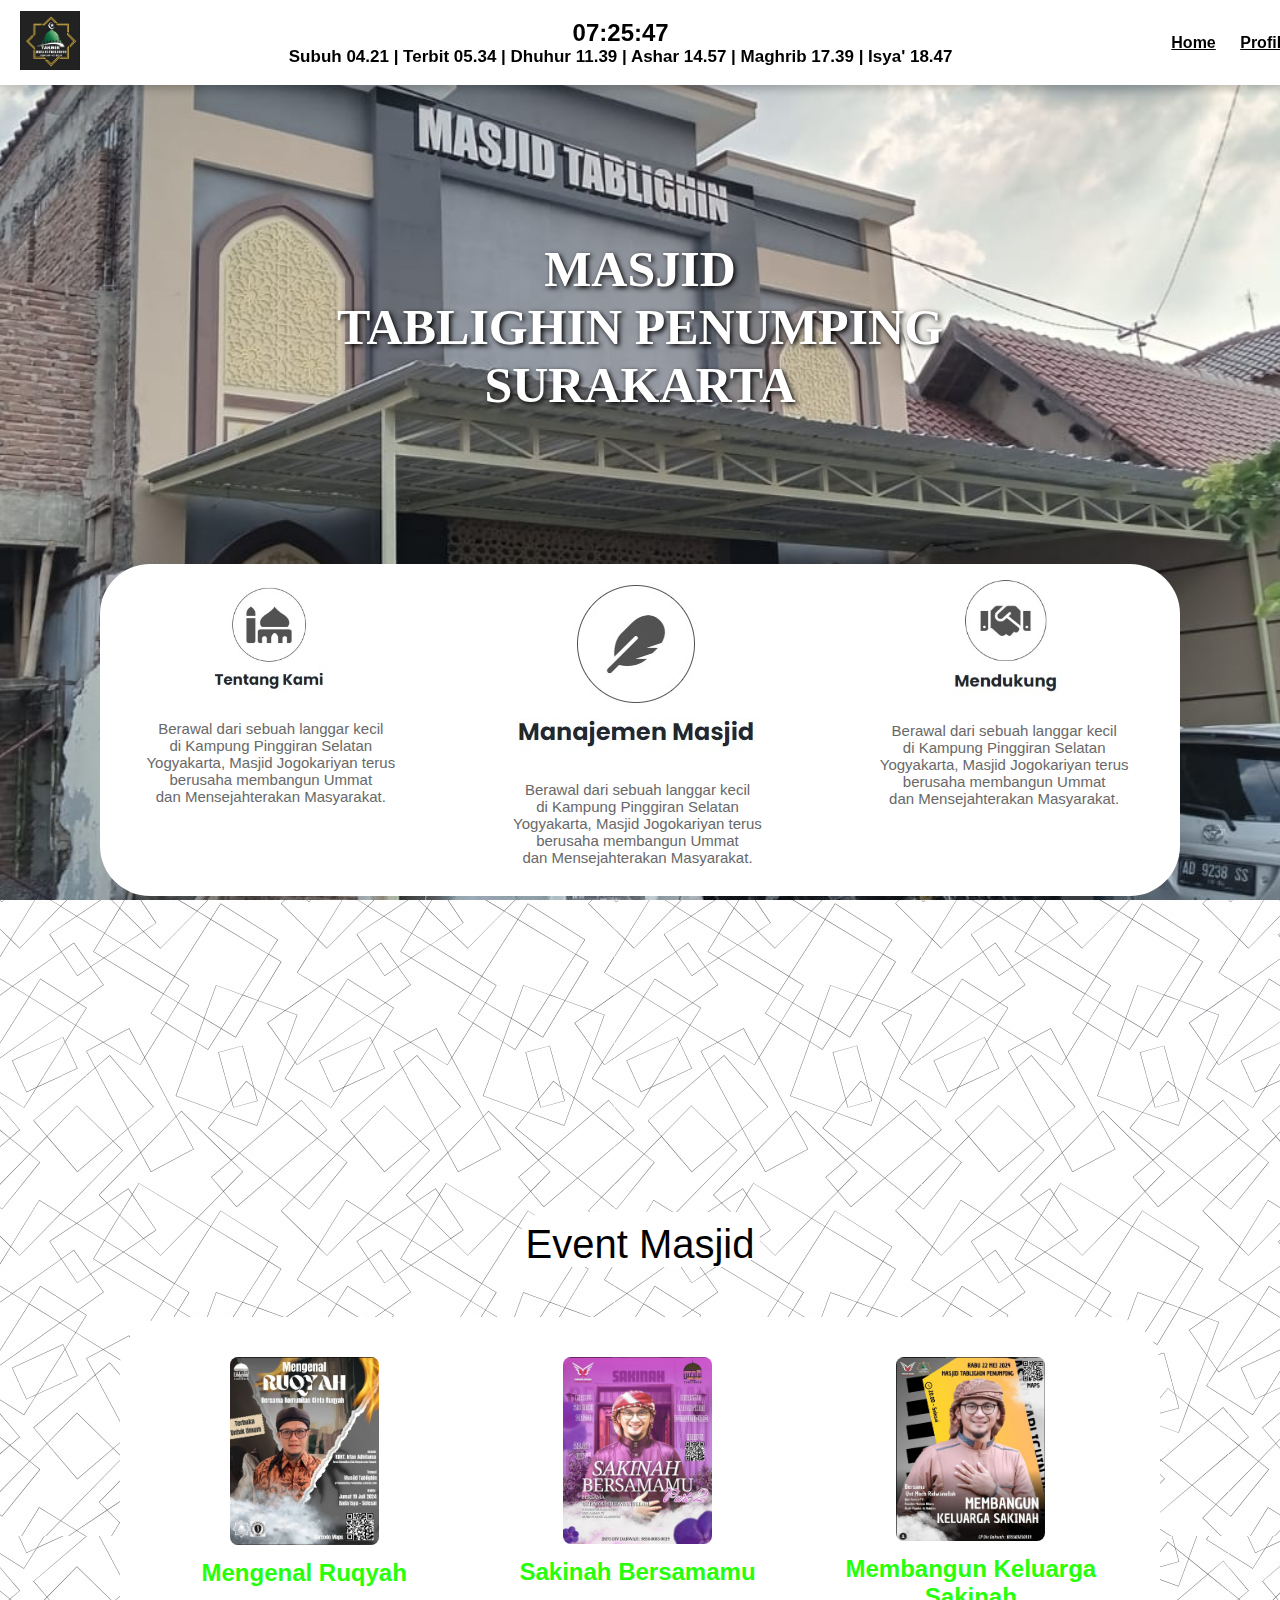
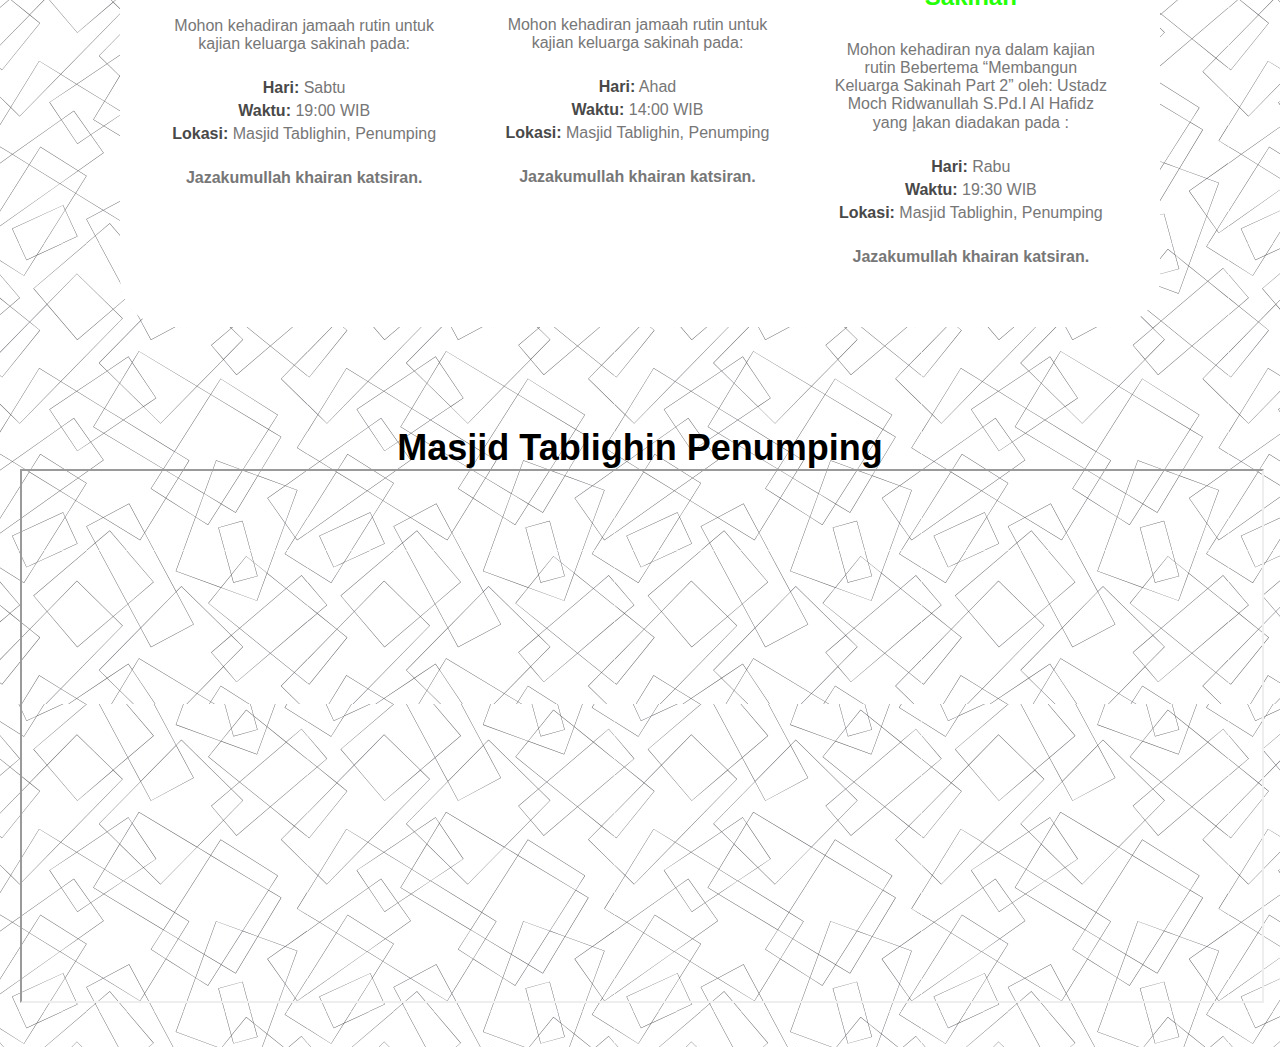
<file: index.html>
<!DOCTYPE html>
<html lang="en">
<head>
    <meta charset="UTF-8">
    <meta name="viewport" content="width=device-width, initial-scale=1.0">
    <title>Masjid Tablighin Penumping</title>
    <link rel="stylesheet" href="Style.css">
</head>
<body class="body-pertama" id="home">
    <header class="header-pertama"> 
        <div class="logo">
            <img src="logo.jpg" alt="Masjid Tablighin Logo" >
        </div>
        <div class="prayer-times">
            <div class="time" id="clock">00:00:00</div>
            <div class="jamsholat">Subuh 04.21    |    Terbit 05.34    |    Dhuhur 11.39    |    Ashar 14.57    |    Maghrib 17.39    |    Isya' 18.47</div>
        </div>
        <nav>   
            <a href="#home">Home</a>
            <a href="#profile">Profile</a> 
        </nav>
    </header>

    <!-- Main Pertama -->
    <main class="main-pertama">
        <section class="welcome">
            <h1>MASJID <br> TABLIGHIN PENUMPING <br> SURAKARTA</h1>
        </section>
        <section class="TentangKami">
            <div class="tk ">
                <img src="kami.jpg" class="kami-img">
                <p class="ptk">Berawal dari sebuah langgar kecil <br> di Kampung Pinggiran Selatan <br>
                    Yogyakarta, Masjid Jogokariyan terus <br> berusaha membangun Ummat <br>
                    dan Mensejahterakan Masyarakat.</p>
            </div>
            <div class="tk ">
                <img src="manajemen.jpg" class="manajemen-img">
                <p class="ptk">Berawal dari sebuah langgar kecil <br> di Kampung Pinggiran Selatan <br>
                    Yogyakarta, Masjid Jogokariyan terus <br> berusaha membangun Ummat <br>
                    dan Mensejahterakan Masyarakat.</p>
            </div>
            <div class="tk ">
                <img src="mendukung.jpeg" alt="Mengenal Ruqyah" class="kami-img">
                <p class="ptk">Berawal dari sebuah langgar kecil <br> di Kampung Pinggiran Selatan <br>
                    Yogyakarta, Masjid Jogokariyan terus <br> berusaha membangun Ummat <br>
                    dan Mensejahterakan Masyarakat.</p>
            </div>
        </section>
    </main>

    <!-- Main Kedua -->
    <main class="main-kedua">
        <div class="textmasjid">
            <span class="text">Event Masjid</span>
        </div>
        <section class="events">
            <div class="event">
                <img src="ruqyah.jpg" alt="Mengenal Ruqyah" class="event-img">
                <h2>Mengenal Ruqyah</h2>
                <p>Mohon kehadiran jamaah rutin untuk kajian keluarga sakinah pada:</p>
                <ul>
                    <li><strong>Hari:</strong> Sabtu</li>
                    <li><strong>Waktu:</strong> 19:00 WIB</li>
                    <li><strong>Lokasi:</strong> Masjid Tablighin, Penumping</li>
                </ul>
                <p><strong>Jazakumullah khairan katsiran.</strong></p>
            </div>

            <div class="event">
                <img src="sakinah.jpg" alt="Sakinah Bersamamu" class="event-img">
                <h2>Sakinah Bersamamu</h2>
                <p>Mohon kehadiran jamaah rutin untuk kajian keluarga sakinah pada:</p>
                <ul>
                    <li><strong>Hari:</strong> Ahad</li>
                    <li><strong>Waktu:</strong> 14:00 WIB</li>
                    <li><strong>Lokasi:</strong> Masjid Tablighin, Penumping</li>
                </ul>
                <p><strong>Jazakumullah khairan katsiran.</strong></p>
            </div>

            <div class="event">
                <img src="keluarga-sakinah.jpg" alt="Membangun Keluarga Sakinah" class="event-img">
                <h2>Membangun Keluarga Sakinah</h2>
                <p>Mohon kehadiran nya dalam kajian rutin Bebertema “Membangun Keluarga Sakinah Part 2” 
                    oleh: Ustadz Moch Ridwanullah S.Pd.I Al Hafidz yang إakan diadakan pada :</p>   
                <ul>
                    <li><strong>Hari:</strong> Rabu</li>
                    <li><strong>Waktu:</strong> 19:30 WIB</li>
                    <li><strong>Lokasi:</strong> Masjid Tablighin, Penumping</li>
                </ul>
                <p><strong>Jazakumullah khairan katsiran.</strong></p>
            </div>
        </section>
        <section class="google maps">
            <h1 class="teksmaps">Masjid Tablighin Penumping</h1>
            <iframe src="https://www.google.com/maps/embed?pb=!1m18!1m12!1m3!1d3955.064955974239!2d110.80359767411682!3d-7.567897574744174!2m3
            !1f0!2f0!3f0!3m2!1i1024!2i768!4f13.1!3m3!1m2!1s0x2e7a15004a0ef4bd%3A0x9bd80b4fdfb017e5!2sMASJID%20TABLIGHIN%20PENUMPING!5e0!3m2!1s
            id!2sid!4v1728483765374!5m2!1sid!2sid" width="100%" height="530" style="border:1;" allowfullscreen="" loading="lazy" referrerpolicy="no-referrer-when-downgrade"></iframe>
        </section>

    </main>

    <!-- JavaScript untuk menampilkan waktu -->
    <script>
        function updateClock() {
    const clockElement = document.getElementById('clock');
    const now = new Date();
    
    // Mendapatkan jam, menit, dan detik
    let hours = now.getHours();
    let minutes = now.getMinutes();
    let seconds = now.getSeconds();

    // Menambahkan 0 di depan angka jika kurang dari 10
    hours = hours < 10 ? '0' + hours : hours;
    minutes = minutes < 10 ? '0' + minutes : minutes;
    seconds = seconds < 10 ? '0' + seconds : seconds;

    // Format waktu yang akan ditampilkan
    const timeString = `${hours}:${minutes}:${seconds}`;
    
    // Memperbarui elemen HTML dengan waktu sekarang
    clockElement.textContent = timeString;
}


        // Memperbarui jam setiap detik
        setInterval(updateClock, 1000);

        // Memanggil fungsi pertama kali agar langsung menampilkan waktu tanpa menunggu interval pertama
        updateClock();
    </script>
</body>
</html>
</file>
<file: Style.css>
/* General Styling */
.body-pertama{
    font-family: Arial, sans-serif;
    margin: 0;
    padding: 0;
    background-image: url('wa1.jpg');
    box-sizing: border-box;
    height: 100%;
    width: 100%;
}

.header-pertama{
    position: fixed; 
    background-color: #ffffff;
    width: 100%;
    height: 5%;
    top: 0;
    left: 0;
    z-index: 1000; 
    padding: 20px; 
    box-shadow: 0 4px 8px rgba(0, 0, 0, 0.2); 
}

header .logo img {
    width: 60px;
}

header .prayer-times {
    text-align: center;
    font-size: 17px;
    color: #000000;
    font-family: sans-serif;
}

header .prayer-times .time {
    font-size: 24px;
    font-weight: bold;
    color: #000000;
}

header .prayer-times .jamsholat{
    color: #000000;
    font-weight: bold;}

header nav a {
    color: #000000;
    margin: 10px;
    font-size: 16px;
    font-weight: bold;
    font-family: 'Trebuchet MS', 'Lucida Sans Unicode', 'Lucida Grande', 'Lucida Sans', Arial, sans-serif;
}

header nav a:hover{
    color: #26ff09;
}

.container {
    text-align: center;
  }

/* Main Pertama */
.main-pertama {
    background-image: url('mstablighin.jpg');
    background-attachment: fixed;
    background-size: cover;
    background-position: center; 
    background-repeat: no-repeat;
    text-align: center;
    padding-bottom: 50px;
    height: 100vh;
    width: 100%;
}

.welcome h1 {   
    font-size: 50px;
    color: #ffffff;
    text-align: center;
    padding-top: 240px;
    font-family: Cambria, Cochin, Georgia, Times, 'Times New Roman', serif;
    text-shadow: 2px 2px 5px rgba(0, 0, 0, 1);
    justify-content: center;
    display: flex;
    width: 100%;
    height: auto;
}

header {
    display: flex;
    justify-content: space-between;
    align-items: center;
    padding: 10px;
}

.text-background {
    background-color: #008000;
    color: white;
    padding: 5px; 
    border-radius: 5px; 
}

header .event p{
    text-align: center;
    font-size: 14px
    padding 10px;
}

header {
    text-align: center;

}

h1 {
    margin: 0;
    font-size: 36px;
}

.TentangKami{
    display: grid;
    grid-template-columns: repeat(auto-fit, minmax(300px, 1fr));
    gap: 20px;
    margin: 150px 100px 100px 100px;
    background-color:#ffffff;
    border-radius: 50px;
}

.tk{
    border-radius: 8px;
    padding: 10px 10px 5px 5px;
    text-align: center;
}

.kami-img{
    max-width: 50%;
    border-radius: 8px;
}

.ptk{
    margin-top: 5px;
    text-align: center;
    color: #686868;
    font-size: 15px;    
}

.manajemen-img{
    height: auto;
    width: auto;
}

/* Main Kedua */
.main-kedua{
    margin-top: 15%;
    padding: 40px 20px;
    padding: 20px;
}

.textmasjid{
    background-color: #ffffff;
    background-size: cover;
    background-position: center; 
    background-repeat: no-repeat;
    margin: 0 500px 0 500px;
    border-radius: 50px;
}

.text{
    display: flex;
    justify-content: center; 
    align-items: center; 
    width: 100%; 
    color: #000000;
    font-size: 40px;
    font-style: bold;
    padding-top : 10px;
    margin-top: 50px;
    margin-bottom: 20px;
    font-family: 'Gill Sans', 'Gill Sans MT', Calibri, 'Trebuchet MS', sans-serif;
}

.events {
    background-color: rgb(255, 255, 255);
    background-attachment: fixed;
    background-size: cover;
    background-position: center; 
    background-repeat: no-repeat;
    text-align: center;
    display: grid;
    grid-template-columns: repeat(auto-fit, minmax(300px, 1fr));
    gap: 20px;
    margin: 50px 100px 100px 100px;
    padding: 30px;
    border-radius:50px;
    font-family: 'Gill Sans', 'Gill Sans MT', Calibri, 'Trebuchet MS', sans-serif;
}

.event {
    border-radius: 8px;
    padding: 10px 10px 5px 5px;
    text-align: center;

}

.event-img {
    max-width: 50%;
    border-radius: 8px;
}

h2 {
    margin-top: 10px;
    font-size: 24px;    
    color: #26ff09;
}

p, ul {
    padding: 10px;
    text-align: center;
    color: #777777;
}

ul {
    list-style: none;
    padding: 0;
}

ul li {
    margin: 5px 0;
}

ul li strong {
    color: #494949;
}

footer {
    text-align: center;
    padding: 10px;
    background-color: #008000;
    color: white;
    margin-top: 40px;
}
.maps{
    text-align: center;
    margin-bottom: 20px;
}

/* Additional for Profile Page */
.body-profile {
    font-family: Arial, sans-serif;
    margin: 0;
    padding: 0;
    background-color: #ffffff;
    text-align: center;
    width: 100%;
    box-sizing: border-box;
}

.header-profile{
    position: fixed; 
    background-color: #ffffff;
    width: 100%;
    height: 5%;
    top: 0;
    left: 0;
    z-index: 1000; 
    padding: 20px; 
    box-shadow: 0 4px 8px rgba(0, 0, 0, 0.2); 
}

header .logo img {
    width: 60px;
}

header .prayer-times {
    text-align: center;
    font-size: 17px;
    color: #000000;
    font-family: sans-serif;
}

.prayer-times .time {
    font-size: 24px;
    font-weight: bold;
    color: #000000;
}

.prayer-times .jamsholat{
    color: #000000;
    font-weight: bold;
    font-family: sans-serif;
}

.main-profile {
    background-image: url('mstablighin.jpg');
    background-attachment: fixed;
    background-size: cover;
    background-position: center; 
    background-repeat: no-repeat;
    text-align: center;
    height: 100vh;
    width: 100%;
}

.profile-info h1m1 {
    padding-top: 20px;
    font-size: 32px;
    margin-bottom: 20px;
    color: #000000;
}

.span1{
    font-size: 25px;
    text-align: justify;
    font-weight: bold;
    margin-bottom: 10px;
}
.h1m2{
    font-size: 18px;
    text-align: justify;
    margin-top: 5px;
    margin-bottom: 50px;  
    font-family: serif;
}
.teksmaps {
    justify-content: left;
}
</file>
